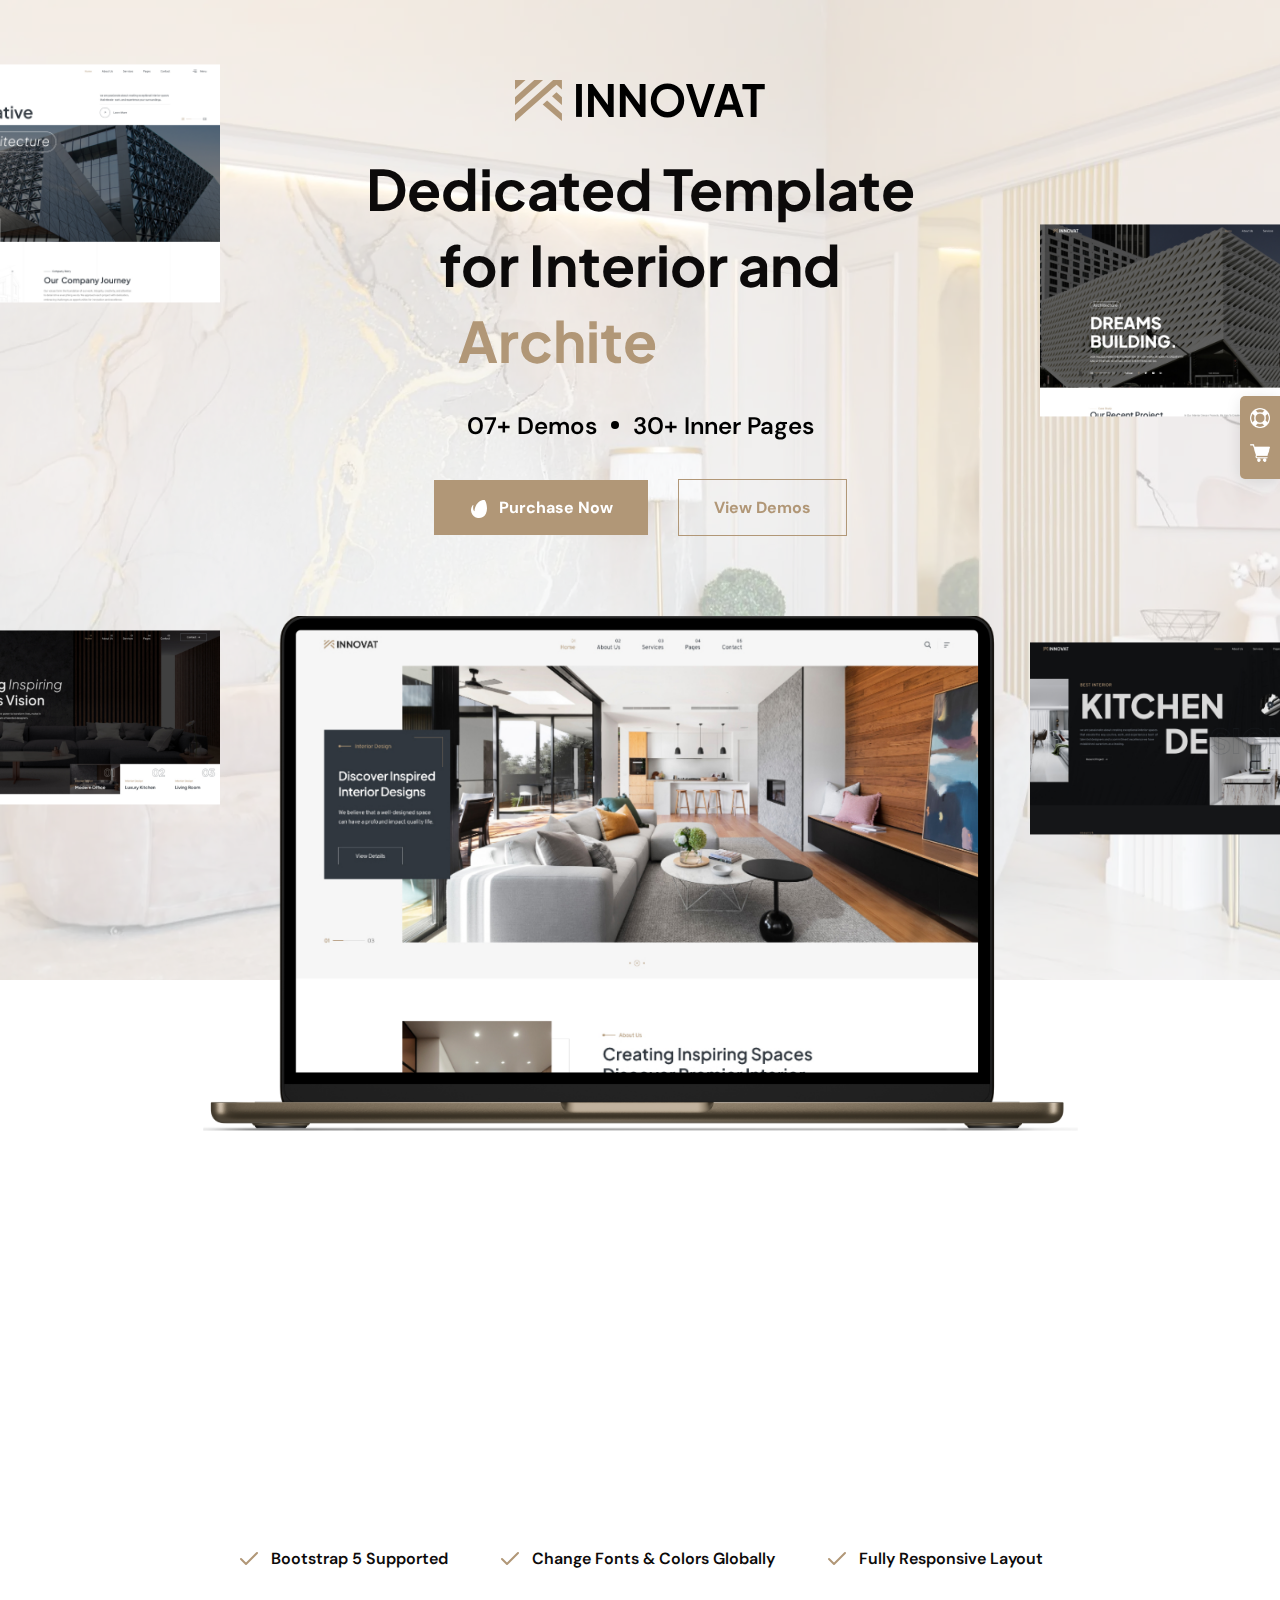
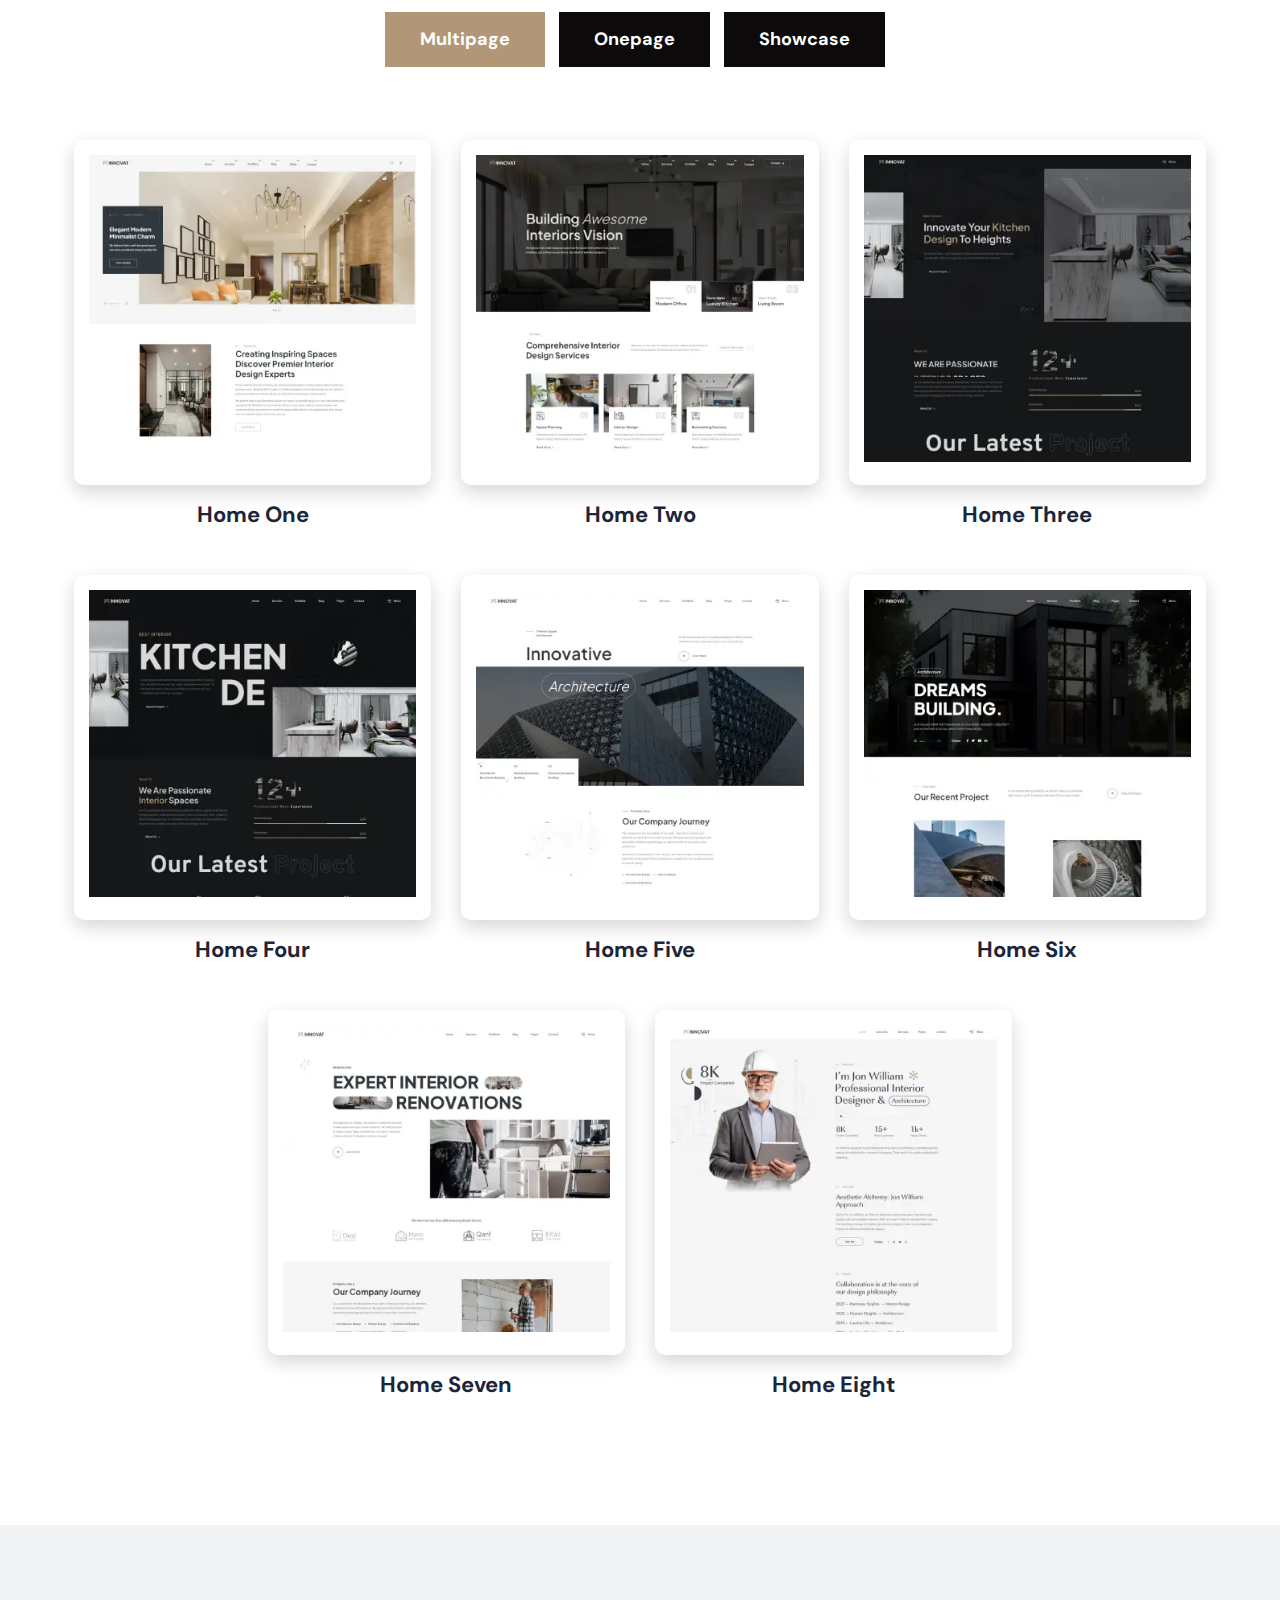
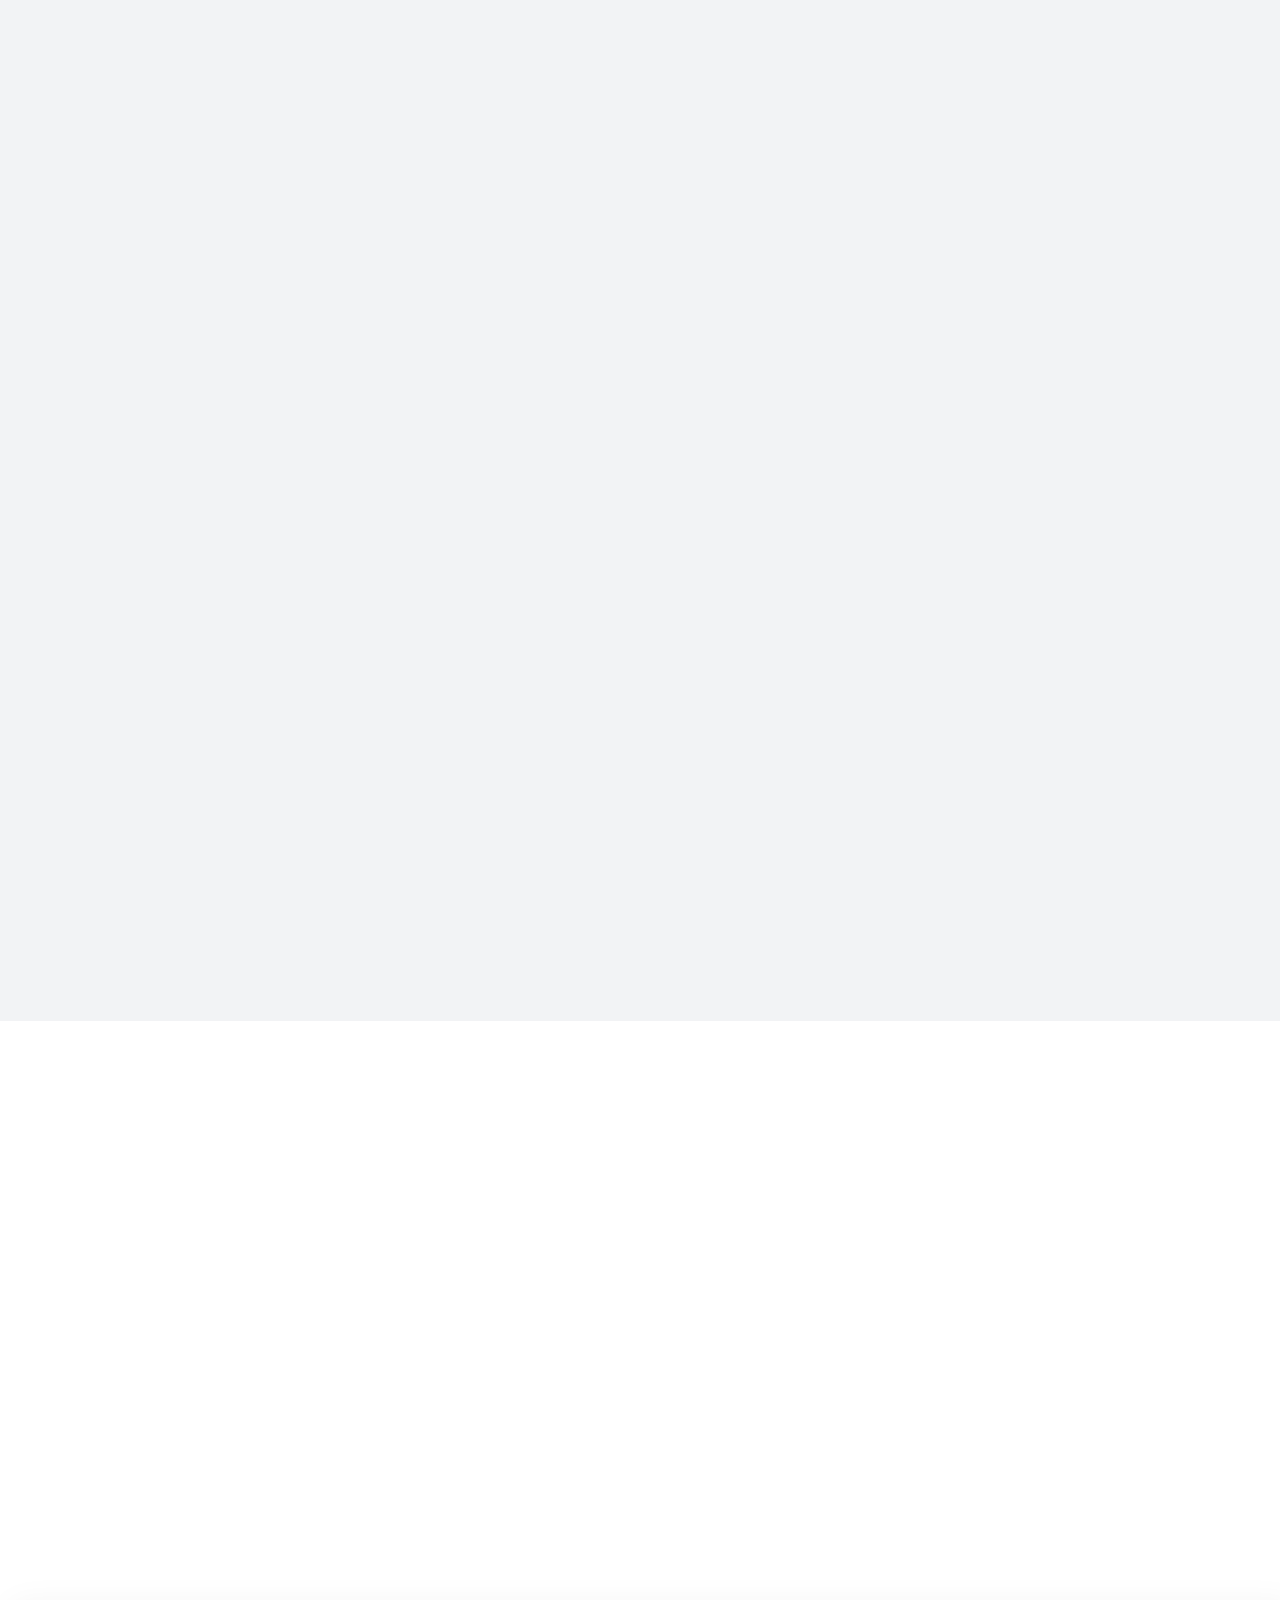
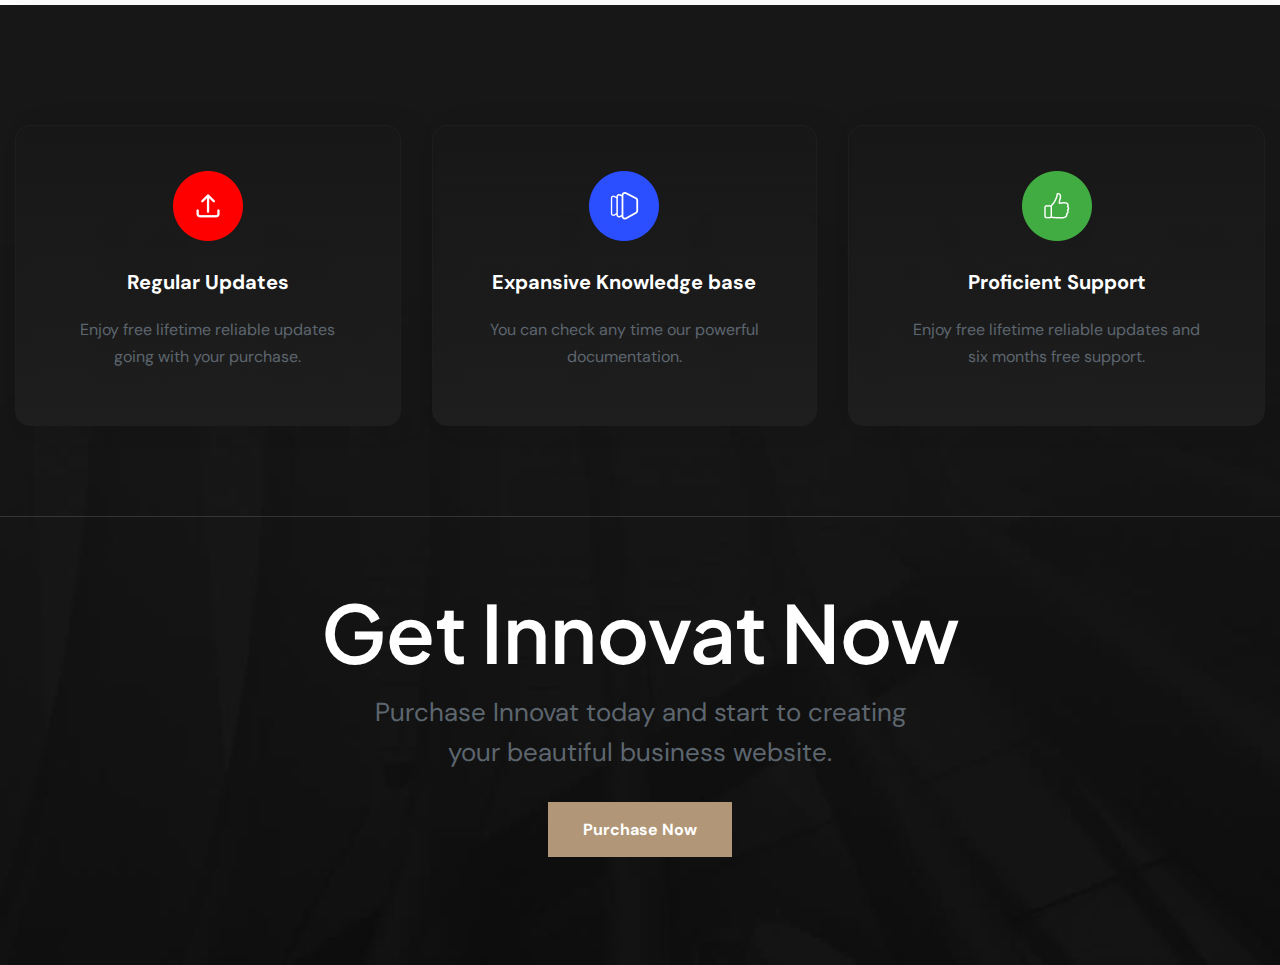
<file: landing/index.html>
<!DOCTYPE html>
<html lang="en">

<head>
	<meta charset="utf-8">
	<meta http-equiv="X-UA-Compatible" content="IE=edge">
	<meta name="viewport" content="width=device-width, initial-scale=1, shrink-to-fit=no">
	<title>Innovat Architecture HTML Template</title>
	<!-- favicon -->
	<link rel="shortcut icon" type="image/x-icon" href="assets/images/fav.png">
	<link rel="stylesheet" type="text/css" href="assets/css/slick.css">
	<!-- style css file -->
	<link href="assets/css/animate.css" type="text/css" rel="stylesheet">
	<link href="style.css" type="text/css" rel="stylesheet">
	<link href="https://fonts.googleapis.com/css2?family=DM+Sans:opsz,wght@9..40,300;9..40,400;9..40,500;9..40,600;9..40,700;9..40,800&family=Plus+Jakarta+Sans:wght@400;500;600;700;800&display=swap" rel="stylesheet">
</head>

<body>


	<!--Header Start-->

	<!--Header End-->

	<!-- rts wrapper Start Here -->
	<div class="rts-wrapper">
		<div class="rts-wrapper-inner">
			<!-- Banner Section Start -->
			<div id="rts-banner" class="rts-banner">
				<div id="particles-js"></div>
				<div class="container">
					<div class="banner-content">
						<div class="logo">
							<img src="assets/images/logo.svg" alt="">
						</div>
						<h1 class="rts-title">Dedicated Template <br>
							for Interior and
							<div class="text">
								<span class="word belize">Renovation.</span>
								<span class="word wisteria">Architecture.</span>
								<span class="word pomegranate">Building.</span>
							</div>
						</h1>
						<ul class="feature-list">
							<li class="item">07+ Demos</li>
							<li class="round"></li>
							<li class="item">30+ Inner Pages</li>
						</ul>
						<div class="btn-part">
							<a class="rts-btn" href="https://themeforest.net/item/innovat-architecture-interior-template/48966066?s_rank=4"><svg xmlns="http://www.w3.org/2000/svg" width="16" height="18" viewBox="0 0 16 18" fill="none">
								<path d="M13.5648 0.0986609C12.9111 -0.217469 9.59448 0.143661 7.2036 2.40157C3.43671 6.10401 3.52699 10.9821 3.52699 10.9821C3.52699 10.9821 3.40242 11.4838 2.87213 10.756C1.71098 9.29906 2.31898 5.94763 2.38755 5.48075C2.48356 4.82261 2.05727 4.80349 1.88012 5.02062C-2.31649 10.756 1.47326 15.4518 3.95443 16.9424C6.8596 18.6873 12.5899 18.6862 14.8722 13.7361C17.7157 7.57216 14.3842 0.493542 13.5648 0.0986609Z" fill="white"/>
								</svg>Purchase Now
							</a>
							<a href="#rts-template" class="border-btn">View Demos</a>
						</div>
					</div>
					<div class="banner-hero-image">
						<img src="assets/images/laptop.png" width="1095" height="645" alt="">
					</div>
				</div>
				<div class="banner-shape-image-area">
					<img class="one images gsap-img" src="assets/images/shape-img1.png" width="350" alt="">
					<img class="two images gsap-img" src="assets/images/shape-img2.png" width="480" alt="">
					<img class="three images gsap-img" src="assets/images/shape-img3.png" width="400" alt="">
					<img class="four images gsap-img" src="assets/images/shape-img4.png" width="360" alt="">
				</div>
			</div>

			<!-- Template Section Start -->
			<div id="rts-template" class="rts-template">
				<div class="container">
					<div class="title-sec rts-center wow fadeInUp" data-wow-duration="1.2s" data-wow-delay=".5s">
						<h2>Great packs of <br>ready-made templates.</h2>
						<p>Choose one of the existing styles or follow your ideas <br>and customize your site</p>
					</div>
					<ul class="check-hor">
						<li><svg xmlns="http://www.w3.org/2000/svg" width="24" height="24" viewBox="0 0 24 24"
								fill="none" stroke="currentColor" stroke-width="2" stroke-linecap="round"
								stroke-linejoin="round" class="feather feather-check">
								<polyline points="20 6 9 17 4 12"></polyline>
							</svg> Bootstrap 5 Supported</li>
						<li><svg xmlns="http://www.w3.org/2000/svg" width="24" height="24" viewBox="0 0 24 24"
								fill="none" stroke="currentColor" stroke-width="2" stroke-linecap="round"
								stroke-linejoin="round" class="feather feather-check">
								<polyline points="20 6 9 17 4 12"></polyline>
							</svg> Change Fonts & Colors Globally</li>
						<li><svg xmlns="http://www.w3.org/2000/svg" width="24" height="24" viewBox="0 0 24 24"
								fill="none" stroke="currentColor" stroke-width="2" stroke-linecap="round"
								stroke-linejoin="round" class="feather feather-check">
								<polyline points="20 6 9 17 4 12"></polyline>
							</svg> Fully Responsive Layout</li>
					</ul>
					<div class="all-demos">
						<a href="#multipage" data-tab="multipage" class="demo-nav-tab active">
							Multipage
						</a>
						<a href="#onepage" data-tab="onepage" class="demo-nav-tab">
							Onepage
						</a>
						<a href="#showcase" data-tab="showcase" class="demo-nav-tab">
							Showcase
						</a>
				
						<div id="multipage" class="demo-tab active">
							<ul>
								<li><a href="https://themewant.com/products/html/innovat/index.html" target="_blank">
									<div class="image"><img src="assets/images/demos/01.webp" alt="image"></div><span>Home One</span></a></li>
								<li><a href="https://themewant.com/products/html/innovat/index-two.html" target="_blank">
									<div class="image"><img src="assets/images/demos/02.webp" alt="image"></div><span>Home Two</span></a></li>
								<li><a href="https://themewant.com/products/html/innovat/index-three.html" target="_blank">
									<div class="image"><img src="assets/images/demos/03.webp" alt="image"></div><span>Home Three</span></a></li>
								<li><a href="https://themewant.com/products/html/innovat/index-four.html" target="_blank">
									<div class="image"><img src="assets/images/demos/04.webp" alt="image"></div><span>Home Four</span></a></li>
								<li><a href="https://themewant.com/products/html/innovat/index-five.html" target="_blank">
									<div class="image"><img src="assets/images/demos/05.webp" alt="image"></div><span>Home Five</span></a></li>
								<li><a href="https://themewant.com/products/html/innovat/index-six.html" target="_blank">
									<div class="image"><img src="assets/images/demos/06.webp" alt="image"></div><span>Home Six</span></a></li>
								<li><a href="https://themewant.com/products/html/innovat/index-seven.html" target="_blank">
									<div class="image"><img src="assets/images/demos/07.webp" alt="image"></div><span>Home Seven</span></a></li>
								<li><a href="https://themewant.com/products/html/innovat/index-eight.html" target="_blank">
									<div class="image"><img src="assets/images/demos/14.webp" alt="image"></div><span>Home Eight</span></a></li>
							</ul>
						</div>
						<div id="onepage" class="demo-tab">
							<ul>
								<li><a href="https://themewant.com/products/html/innovat/onepage-one.html" target="_blank">
									<div class="image"><img src="assets/images/demos/01.webp" alt="image"></div><span>Onepage One</span></a></li>
								<li><a href="https://themewant.com/products/html/innovat/onepage-two.html" target="_blank">
									<div class="image"><img src="assets/images/demos/02.webp" alt="image"></div><span>Onepage Two</span></a></li>
								<li><a href="https://themewant.com/products/html/innovat/onepage-three.html" target="_blank">
									<div class="image"><img src="assets/images/demos/03.webp" alt="image"></div><span>Onepage Three</span></a></li>
								<li><a href="https://themewant.com/products/html/innovat/onepage-four.html" target="_blank">
									<div class="image"><img src="assets/images/demos/04.webp" alt="image"></div><span>Onepage Four</span></a></li>
								<li><a href="https://themewant.com/products/html/innovat/onepage-five.html" target="_blank">
									<div class="image"><img src="assets/images/demos/05.webp" alt="image"></div><span>Onepage Five</span></a></li>
								<li><a href="https://themewant.com/products/html/innovat/onepage-six.html" target="_blank">
									<div class="image"><img src="assets/images/demos/06.webp" alt="image"></div><span>Onepage Six</span></a></li>
								<li><a href="https://themewant.com/products/html/innovat/onepage-seven.html" target="_blank">
									<div class="image"><img src="assets/images/demos/07.webp" alt="image"></div><span>Onepage Seven</span></a></li>
								<li><a href="https://themewant.com/products/html/innovat/onepage-eight.html" target="_blank">
									<div class="image"><img src="assets/images/demos/14.webp" alt="image"></div><span>Onepage Eight</span></a></li>
							</ul>
						</div>
						<div id="showcase" class="demo-tab">
							<ul>
								<li><a href="https://themewant.com/products/html/innovat/portfolio-boxes.html" target="_blank">
									<div class="image"><img src="assets/images/demos/08.webp" alt="image"></div><span>Carousel Slider</span></a></li>
								<li><a href="https://themewant.com/products/html/innovat/varticle-portfolio.html" target="_blank">
									<div class="image"><img src="assets/images/demos/09.webp" alt="image"></div><span>Varticle Portfolio</span></a></li>
								<li><a href="https://themewant.com/products/html/innovat/varticle-slider.html" target="_blank">
									<div class="image"><img src="assets/images/demos/10.webp" alt="image"></div><span>Varticle Slider</span></a></li>
								<li><a href="https://themewant.com/products/html/innovat/varticle-slider-tab.html" target="_blank">
									<div class="image"><img src="assets/images/demos/11.webp" alt="image"></div><span>Varticle Tab Slider</span></a></li>
								<li><a href="https://themewant.com/products/html/innovat/showcase-fade.html" target="_blank">
									<div class="image"><img src="assets/images/demos/12.webp" alt="image"></div><span>Showcase Fade</span></a></li>
								<li><a href="https://themewant.com/products/html/innovat/modern-slider.html" target="_blank">
									<div class="image"><img src="assets/images/demos/13.webp" alt="image"></div><span>Building Home</span></a></li>
							</ul>
						</div>
					</div>
				</div>
			</div>

			<!-- Template Section Start -->
			<div id="rts-features" class="rts-features">
				<div class="container">
					<div class="title-sec rts-center wow fadeInUp" data-wow-duration="1.2s" data-wow-delay=".5s">
						<h2>Core Features</h2>
						<p>Innovat provides full of features for creating a perfect Business website as like
							<br>Consulting,
							Corporate, Finance, Agency and Marketing websites.</p>
					</div>
					<ul class="all-features">
						<li class="wow fadeInUp" data-wow-duration="1.2s" data-wow-delay=".8s">
							<div><img src="assets/images/icon/1.png" alt="image"> <span>22 Homepages</spen>
							</div>
						</li>
						<li class="wow fadeInUp" data-wow-duration="1.2s" data-wow-delay=".8s">
							<div><img src="assets/images/icon/2.png" alt="image"> <span>30+ Inner Pages</spen>
							</div>
						</li>
						<li class="wow fadeInUp" data-wow-duration="1.2s" data-wow-delay=".8s">
							<div><img src="assets/images/icon/6.png" alt="image"> <span>Fully Responsive</spen>
							</div>
						</li>
						<li class="wow fadeInUp" data-wow-duration="1.2s" data-wow-delay=".8s">
							<div><img src="assets/images/icon/saas.svg" alt="image"> <span>Built With SASS</spen>
							</div>
						</li>
						<li class="wow fadeInUp" data-wow-duration="1.2s" data-wow-delay=".8s">
							<div><img src="assets/images/icon/swipper.png" alt="image"> <span>Modern Swiper Slider
									</spen>
							</div>
						</li>
						<li class="wow fadeInUp" data-wow-duration="1.2s" data-wow-delay=".8s">
							<div><img src="assets/images/icon/7.png" alt="image"> <span>Clean Coded</spen>
							</div>
						</li>
						<li class="wow fadeInUp" data-wow-duration="1.2s" data-wow-delay=".8s">
							<div><img src="assets/images/icon/8.png" alt="image"> <span>Cross Browser</spen>
							</div>
						</li>
						<li class="wow fadeInUp" data-wow-duration="1.2s" data-wow-delay=".8s">
							<div><img src="assets/images/icon/9.png" alt="image"> <span>Google Fonts</spen>
							</div>
						</li>
						<li class="wow fadeInUp" data-wow-duration="1.2s" data-wow-delay=".8s">
							<div><img src="assets/images/icon/10.png" alt="image"> <span>Modern Design</spen>
							</div>
						</li>
						<li class="wow fadeInUp" data-wow-duration="1.2s" data-wow-delay=".8s">
							<div><img src="assets/images/icon/11.png" alt="image"> <span>Easy Customizable</spen>
							</div>
						</li>
						<li class="wow fadeInUp" data-wow-duration="1.2s" data-wow-delay=".8s">
							<div><img src="assets/images/icon/12.png" alt="image"> <span>404 Error Page</spen>
							</div>
						</li>
						<li class="wow fadeInUp" data-wow-duration="1.2s" data-wow-delay=".8s">
							<div><img src="assets/images/icon/13.png" alt="image"> <span>Ajax Contact Form</spen>
							</div>
						</li>
						<li class="wow fadeInUp" data-wow-duration="1.2s" data-wow-delay=".8s">
							<div><img src="assets/images/icon/14.png" alt="image"> <span>Well Documented</spen>
							</div>
						</li>
						<li class="wow fadeInUp" data-wow-duration="1.2s" data-wow-delay=".8s">
							<div><img src="assets/images/icon/15.png" alt="image"> <span>24/7 Support</spen>
							</div>
						</li>
					</ul>
				</div>
			</div>

			<!-- Inner Page Section Start -->
			<div class="inner-page-area">
				<div class="title-sec rts-center wow fadeInUp" data-wow-duration="1.2s" data-wow-delay=".5s">
					<h2>Attractive 50+ Inner Pages</h2>
					<p>Get a stunning set of inner ready-made pages Choose from pre-made <br> layouts for real business.
					</p>
				</div>
				<ul class="innerpage-carousel inner-page-sec wow fadeInUp" data-wow-duration="1.2s"
					data-wow-delay=".8s">
					<li class="demo-wrap">
						<div class="inner">
							<a href="https://themewant.com/products/html/innovat/about.html" target="_blank"><img src="assets/images/inner/1.webp" alt=""></a>
						</div>
					</li>
					<li class="demo-wrap">
						<div class="inner">
							<a href="https://themewant.com/products/html/innovat/team-1.html" target="_blank"><img src="assets/images/inner/2.webp" alt=""></a>
						</div>
					</li>
					<li class="demo-wrap">
						<div class="inner">
							<a href="https://themewant.com/products/html/innovat/before-after.html" target="_blank"><img src="assets/images/inner/3.webp" alt=""></a>
						</div>
					</li>
					<li class="demo-wrap">
						<div class="inner">
							<a href="https://themewant.com/products/html/innovat/pricing-plane.html" target="_blank"><img src="assets/images/inner/4.webp" alt=""></a>
						</div>
					</li>
					<li class="demo-wrap">
						<div class="inner">
							<a href="https://themewant.com/products/html/innovat/blog.html" target="_blank"><img src="assets/images/inner/5.webp" alt=""></a>
						</div>
					</li>
					<li class="demo-wrap">
						<div class="inner">
							<a href="https://themewant.com/products/html/innovat/blog-list.html" target="_blank"><img src="assets/images/inner/6.webp" alt=""></a>
						</div>
					</li>
					<li class="demo-wrap">
						<div class="inner">
							<a href="https://themewant.com/products/html/innovat/blog-2.html" target="_blank"><img src="assets/images/inner/7.webp" alt=""></a>
						</div>
					</li>
					<li class="demo-wrap">
						<div class="inner">
							<a href="https://themewant.com/products/html/innovat/blog-3.html" target="_blank"><img src="assets/images/inner/8.webp" alt=""></a>
						</div>
					</li>
					<li class="demo-wrap">
						<div class="inner">
							<a href="https://themewant.com/products/html/innovat/blog-4.html" target="_blank"><img src="assets/images/inner/9.webp" alt=""></a>
						</div>
					</li>
					<li class="demo-wrap">
						<div class="inner">
							<a href="https://themewant.com/products/html/innovat/blog-details.html" target="_blank"><img src="assets/images/inner/10.webp" alt=""></a>
						</div>
					</li>
					<li class="demo-wrap">
						<div class="inner">
							<a href="https://themewant.com/products/html/innovat/portfolio-grid-1.html" target="_blank"><img src="assets/images/inner/11.webp" alt=""></a>
						</div>
					</li>
					<li class="demo-wrap">
						<div class="inner">
							<a href="https://themewant.com/products/html/innovat/portfolio-grid-col-3.html" target="_blank"><img src="assets/images/inner/11.webp" alt=""></a>
						</div>
					</li>
					<li class="demo-wrap">
						<div class="inner">
							<a href="https://themewant.com/products/html/innovat/portfolio-varticle-grid.html" target="_blank"><img src="assets/images/inner/11.webp" alt=""></a>
						</div>
					</li>
					<li class="demo-wrap">
						<div class="inner">
							<a href="https://themewant.com/products/html/innovat/product-details-1.html" target="_blank"><img src="assets/images/inner/11.webp" alt=""></a>
						</div>
					</li>
				</ul>
			</div>
		</div>
	</div>
	</div>

	<!--Footer area start here-->
	<footer id="rts-footer" class="rts-footer">
		<div class="container">

			<ul class="footer-top">
				<li>
					<div class="inner-area">
						<img src="assets/images/footer-icon/1.png" alt="image">
						<div class="title">Regular Updates</div>
						<div class="des">Enjoy free lifetime reliable updates going with your purchase.</div>

					</div>
				</li>
				<li>
					<div class="inner-area">
						<img src="assets/images/footer-icon/2.png" alt="image">
						<div class="title">Expansive Knowledge base</div>
						<div class="des">You can check any time our powerful documentation.</div>

					</div>
				</li>
				<li>
					<div class="inner-area margin-r-0">
						<img src="assets/images/footer-icon/3.png" alt="image">
						<div class="title">Proficient Support</div>
						<div class="des">Enjoy free lifetime reliable updates and six months free support.</div>

				</li>
			</ul>
		</div>
		<div class="footer-btm">

			<div class="container">
				<h2 class="title">Get Innovat Now</h2>
				<p>Purchase Innovat today and start to creating your beautiful business website.</p>
				<ul class="btn-part">
					<a class="rts-btn purchase" href="https://themeforest.net/item/innovat-architecture-interior-template/48966066?s_rank=4" target="_blank">Purchase
						Now</a>
				</ul>
			</div>

		</div>
		
	</footer>
	<!--Footer area end here-->
	<div class="modal-sidebar-scroll">
		<ul>
			<li>
				<a href="https://themeforest.net/user/reacthemes" target="_blank">
					<span>Submit Ticket</span>
					<div class="icon"><img src="assets/images/ring.png" alt=""></div>
				</a>
			</li>
			<li>
				<a href="https://themeforest.net/item/innovat-architecture-interior-template/48966066?s_rank=4" target="_blank">
					<span>Purchase Template</span>
					<div class="icon"><img src="assets/images/cart.png" alt=""></div>
				</a>
			</li>
		</ul>
	</div>
	<!-- jquery latest version -->
	<script src="assets/js/jquery.min.js"></script>
	<script src="assets/js/slick.min.js"></script>
	<script src="assets/js/gsap.min.js"></script>
	<script src="assets/js/wow.min.js"></script>
	<script src="assets/js/stats.js"></script>
	<script src="assets/js/scrolltrigger.js"></script>
	<!-- Custom  -->
	<script src="assets/js/main.js"></script>


</body>

</html>
</file>
<file: landing/style.css>
/*.....................................
Template Name: #
Template URI: #
Author: #
Author URI: #
.......................................    
CSS INDEX
=================== 
1. Theme Default CSS
.......................................*/
/*----------------------------------------
    # Full width header Section CSS
----------------------------------------*/
@keyframes stickyanimations {
  0% {
    transform: translateY(-100px);
  }
  100% {
    transform: translateY(0px);
  }
}
/*----------------------------------------
    # Banner Section CSS
----------------------------------------*/
/*----------------------------------------
    # Demos Section CSS
----------------------------------------*/
@keyframes k__pi {
  0% {
    transform: translateY(5px);
  }
  50% {
    transform: translateY(-10px);
  }
  to {
    transform: translateY(5px);
  }
}
/*----------------------------------------
    # Features Section CSS
----------------------------------------*/
/*----------------------------------------
    # Footer Section CSS
----------------------------------------*/
@keyframes rotate-center {
  0% {
    transform: rotate(0);
  }
  100% {
    transform: rotate(360deg);
  }
}
@keyframes j__pi {
  0% {
    transform: translateY(10px);
  }
  50% {
    transform: translateY(-20px);
  }
  to {
    transform: translateY(10px);
  }
}
@keyframes p__pi {
  0% {
    transform: translateY(5px);
  }
  50% {
    transform: translateY(-10px);
  }
  to {
    transform: translateY(5px);
  }
}
/*******************************************
    ScrollUp CSS Here 
*****************/
/*******************************************
    Preloader CSS Here 
*****************/
@keyframes spinLoader {
  0% {
    transform: rotate(0deg);
  }
  100% {
    transform: rotate(360deg);
  }
}
/*----------------------------------------
    # ScrollUp CSS
----------------------------------------*/
html {
  font-size: 16px;
  font-family: "DM Sans", sans-serif;
  color: #a9abb1;
  vertical-align: baseline;
  line-height: 27px;
  font-weight: 400;
  overflow-x: hidden;
  position: relative;
  margin: 0;
  background: #ffffff;
}

body {
  font-size: 16px;
  font-family: "DM Sans", sans-serif;
  color: #a9abb1;
  vertical-align: baseline;
  line-height: 27px;
  font-weight: 400;
  overflow-x: hidden;
  position: relative;
  margin: 0;
  background: #ffffff;
}

img {
  max-width: 100%;
  height: auto;
}

p {
  margin: 0 0 26px;
}

h1 {
  font-family: "Plus Jakarta Sans", sans-serif;
  color: #ffffff;
  margin: 0 0 26px;
  font-weight: 600;
}

h2 {
  font-family: "Plus Jakarta Sans", sans-serif;
  color: #ffffff;
  margin: 0 0 26px;
  font-weight: 600;
}

h3 {
  font-family: "Plus Jakarta Sans", sans-serif;
  color: #ffffff;
  margin: 0 0 26px;
  font-weight: 600;
}

h4 {
  font-family: "Plus Jakarta Sans", sans-serif;
  color: #ffffff;
  margin: 0 0 26px;
  font-weight: 600;
}

h5 {
  font-family: "Plus Jakarta Sans", sans-serif;
  color: #ffffff;
  margin: 0 0 26px;
  font-weight: 600;
}

h6 {
  font-family: "Plus Jakarta Sans", sans-serif;
  color: #ffffff;
  margin: 0 0 26px;
  font-weight: 600;
}

a {
  text-decoration: none;
  transition: all 0.5s ease;
  color: #e00a0a;
}
a:active {
  text-decoration: none;
  outline: 0 none;
  color: #e00a0a;
}
a:hover {
  text-decoration: none;
  outline: 0 none;
  color: #e00a0a;
}

ul {
  list-style: none;
  margin: 0;
  padding: 0;
}

.uppercase {
  text-transform: uppercase;
}

.clear {
  clear: both;
}

.rts-header {
  z-index: 999;
  position: absolute;
  width: 100%;
  background: transparent;
  padding: 20px 0;
}
.rts-header .logo img {
  height: 46px;
}
.rts-header .menu-area {
  transition: all 0.5s ease;
  left: 0;
  right: 0;
  background: transparent;
}
.rts-header .menu-area .rts-menu-area {
  display: flex;
  align-items: center;
  justify-content: space-between;
  margin: 0 auto;
  padding: 14px 0;
}
.rts-header .menu-area .rts-menu-area ul.nav-menu li {
  display: inline-block;
  margin-right: 40px;
  padding: 0;
}
.rts-header .menu-area .rts-menu-area ul.nav-menu li a {
  transition: all 0.5s ease;
  font-size: 16px;
  font-weight: 400;
  padding: 0 25px;
  color: #1C2539;
}
.rts-header .menu-area .rts-menu-area ul.nav-menu li a:hover {
  color: #e00a0a;
}
.rts-header .menu-area .rts-menu-area ul.nav-menu li:last-child {
  margin-right: 0 !important;
}
.rts-header .menu-area .rts-menu-area ul.nav-menu li:last-child i {
  margin: 0;
}
.rts-header .menu-area .rts-menu-area ul.nav-menu#onepage-menu .active-menu a {
  color: #e00a0a;
}
.rts-header .menu-area .rts-menu-area ul.nav-menu#onepage-menu li a {
  padding-right: 0;
  font-weight: 700;
}
.rts-header .menu-area .rts-menu-area ul li a:hover {
  color: #e00a0a;
}
.rts-header .menu-area .rts-menu-area ul li.active a {
  color: #e00a0a;
}
.rts-header .menu-area .rts-menu-area ul li.current-menu-item > a {
  color: #e00a0a;
}
.rts-header .menu-area .rts-menu-area .header-btn a {
  color: #ffffff;
  padding: 10px 30px;
  display: flex;
  font-weight: 600;
  font-size: 16px;
  text-transform: capitalize;
  background: #6f9a37;
  border-radius: 30px;
  transition: all 0.5s ease;
}
.rts-header .menu-area .rts-menu-area .header-btn a:hover {
  transform: translateY(-3px) scale(1.02);
}

.rts-header.rts-sticky {
  position: fixed !important;
  width: 100%;
  animation: stickyanimations 0.8s cubic-bezier(0.25, 0.46, 0.45, 0.94) both;
  top: 0;
  left: 0;
  right: 0;
  border-bottom: 1px solid rgba(255, 255, 255, 0.2);
  box-shadow: 0px 7px 18px rgba(24, 16, 16, 0.0509803922);
  background: #fff;
  padding: 0;
}

.rts-banner {
  background: url(assets/images/header-banner.webp);
  background-repeat: no-repeat;
  background-position: center center;
  background-size: cover;
  position: relative;
  z-index: 1;
  max-height: 980px;
}
.rts-banner::after {
  content: "";
  position: absolute;
  width: 100%;
  height: 100%;
  background: rgba(255, 255, 255, 0.7);
  top: 0;
  opacity: 1;
  z-index: -1;
}
.rts-banner .banner-content {
  padding: 80px 0 0 0;
  position: relative;
  z-index: 1;
  text-align: center;
}
.rts-banner .banner-content .logo img {
  max-width: 250px;
}
@media (max-width: 768px) {
  .rts-banner .banner-content .logo img {
    max-width: 180px;
  }
}
.rts-banner .banner-content .rts-title {
  margin: 20px 0 110px;
  color: #0C0A0A;
  text-align: center;
  font-size: 60px;
  font-weight: 700;
  line-height: 78px;
}
@media (max-width: 1500px) {
  .rts-banner .banner-content .rts-title {
    font-size: 56px;
    line-height: 76px;
  }
}
@media (max-width: 768px) {
  .rts-banner .banner-content .rts-title {
    margin: 20px 0 80px;
  }
}
.rts-banner .banner-content .rts-title span {
  z-index: 1;
}
.rts-banner .banner-content .rts-title span img {
  position: absolute;
  bottom: 12px;
  right: 10px;
  z-index: -1;
}
@media (max-width: 768px) {
  .rts-banner .banner-content .rts-title span img {
    bottom: 0;
    right: 5px;
  }
}
.rts-banner .banner-content .rts-title .text img {
  position: absolute;
  left: 50%;
  transform: translateX(-50%);
}
.rts-banner .banner-content .feature-list {
  padding: 0;
  margin: 0 0 40px;
  display: flex;
  align-items: center;
  justify-content: center;
  gap: 14px;
}
.rts-banner .banner-content .feature-list li {
  color: #000;
  font-size: 24px;
  font-style: normal;
  font-weight: 600;
  text-transform: capitalize;
}
@media (max-width: 450px) {
  .rts-banner .banner-content .feature-list li {
    font-size: 16px;
    line-height: 1.2;
  }
}
.rts-banner .banner-content .feature-list li.round {
  width: 8px;
  height: 8px;
  border-radius: 8px;
  background: #000;
}
.rts-banner .banner-content .btn-part {
  margin-bottom: 80px;
  display: flex;
  align-items: center;
  justify-content: center;
  gap: 30px;
}
@media (max-width: 576px) {
  .rts-banner .banner-content .btn-part {
    flex-direction: column;
  }
}
.rts-banner .banner-content .btn-part .rts-btn {
  background: #B19777;
}
.rts-banner .banner-content .btn-part .rts-btn::after {
  background: #0C0A0A;
}
.rts-banner .banner-content .btn-part .rts-btn svg {
  transform: rotate(0);
  margin-right: 10px;
}
.rts-banner .banner-content .btn-part .border-btn {
  padding: 14px 35px;
  text-transform: capitalize;
  font-size: 16px;
  font-weight: 700;
  text-align: center;
  display: inline-block;
  border: 1px solid #B19777;
  color: #B19777;
  position: relative;
  z-index: 1;
  transition: all 0.3s;
  overflow: hidden;
}
@media (max-width: 576px) {
  .rts-banner .banner-content .btn-part .border-btn {
    padding: 10px 20px;
  }
}
.rts-banner .banner-content .btn-part .border-btn::after {
  position: absolute;
  left: 0;
  top: 0;
  width: 100%;
  height: 100%;
  content: "";
  background: #B19777;
  transform: translateY(110%);
  transition: 0.3s;
  z-index: -1;
}
.rts-banner .banner-content .btn-part .border-btn:hover {
  color: #fff;
}
.rts-banner .banner-content .btn-part .border-btn:hover::after {
  transform: translateY(0);
}
.rts-banner .banner-hero-image {
  max-width: -moz-max-content;
  max-width: max-content;
  margin: auto;
}
@media (max-width: 1500px) {
  .rts-banner .banner-hero-image {
    width: 70%;
  }
}
@media (max-width: 768px) {
  .rts-banner .banner-hero-image {
    width: 90%;
  }
}
@media (max-width: 991px) {
  .rts-banner .banner-shape-image-area {
    display: none;
  }
}
.rts-banner .banner-shape-image-area img {
  position: absolute;
}
@media (max-width: 1500px) {
  .rts-banner .banner-shape-image-area img {
    width: 25%;
  }
}
.rts-banner .banner-shape-image-area img.one {
  top: 140px;
  left: -80px;
}
@media (max-width: 1500px) {
  .rts-banner .banner-shape-image-area img.one {
    left: -100px;
  }
}
.rts-banner .banner-shape-image-area img.two {
  bottom: 100px;
  left: -100px;
}
.rts-banner .banner-shape-image-area img.three {
  top: 300px;
  right: 70px;
}
@media (max-width: 1900px) and (min-width: 1500px) {
  .rts-banner .banner-shape-image-area img.three {
    right: -80px;
  }
}
@media (max-width: 1500px) {
  .rts-banner .banner-shape-image-area img.three {
    right: -80px;
  }
}
.rts-banner .banner-shape-image-area img.four {
  bottom: 70px;
  right: -70px;
}

.word {
  position: absolute;
  opacity: 0;
  color: #B19777;
  left: 50%;
  transform: translateX(-50%);
}

.letter {
  display: inline-block;
  position: relative;
  float: left;
  transform: translateZ(25px);
  transform-origin: 50% 50% 25px;
}

.letter.out {
  transform: rotateX(90deg);
  transition: transform 0.32s cubic-bezier(0.55, 0.055, 0.675, 0.19);
}

.letter.behind {
  transform: rotateX(-90deg);
}

.letter.in {
  transform: rotateX(0deg);
}

.rts-blog {
  padding-bottom: 100px;
  padding-bottom: 0px;
}
.rts-blog .blog-img {
  display: flex;
  flex-wrap: wrap;
  margin-top: 70px;
}
.rts-blog .blog-img li {
  flex: 0 0 50%;
  max-width: 50%;
  line-height: 0;
}
.rts-blog .blog-img li img {
  box-shadow: 0 0 45px rgba(0, 0, 0, 0.04);
  border-radius: 10px 10px 0 0;
  margin: 0 0 -8px;
}
.rts-blog .blog-img li img.img-2 {
  border-radius: 0 10px 0 0;
}
.rts-blog .blog-img li:last-child img {
  margin-top: 162px;
}

.rts-btn {
  padding: 14px 35px;
  text-transform: capitalize;
  font-size: 16px;
  font-weight: 700;
  text-align: center;
  display: inline-block;
  background: #0C0A0A;
  color: #ffffff;
  border-radius: 0;
  position: relative;
  overflow: hidden;
  z-index: 1;
}
@media (max-width: 576px) {
  .rts-btn {
    padding: 10px 20px;
  }
}
.rts-btn::after {
  position: absolute;
  left: 0;
  top: 0;
  width: 100%;
  height: 100%;
  content: "";
  background: #B19777;
  transform: translateY(110%);
  transition: 0.3s;
  z-index: -1;
}
.rts-btn:hover {
  color: #fff;
}
.rts-btn:hover::after {
  transform: translateY(0);
}
.rts-btn svg {
  width: 20px;
  position: relative;
  top: 5px;
  height: 18px;
  transform: rotate(-90deg);
}

.rts-center {
  text-align: center;
}

.title-sec h2 {
  font-size: 50px;
  font-weight: 700;
  color: #0C0A0A;
  line-height: 60px;
  margin-bottom: 15px;
}
.title-sec p {
  color: #5d666f;
  font-size: 16px;
}

.rts-template {
  padding-top: 350px;
  padding-bottom: 60px;
}
@media (max-width: 1200px) {
  .rts-template {
    padding-top: 100px;
  }
}
.rts-template .container {
  max-width: 1500px;
}
.rts-template .check-hor {
  display: flex;
  justify-content: center;
}
.rts-template .check-hor li {
  font-size: 16px;
  font-weight: 600;
  display: flex;
  align-items: center;
  margin: 0 25px;
  color: #0C0A0A;
}
.rts-template .check-hor li svg {
  color: #B19777;
  margin-right: 10px;
}
.rts-template .all-demos {
  margin-top: 40px;
  justify-content: center;
  text-align: center;
}
.rts-template .all-demos .demo-tab {
  padding: 20px;
  display: none;
  margin-top: 45px;
}
.rts-template .all-demos .demo-tab ul {
  display: flex;
  flex-wrap: wrap;
  justify-content: center;
}
.rts-template .all-demos .demo-tab.active {
  display: block;
  animation: fadeInUp 1s;
  border-radius: 15px;
}
.rts-template .all-demos .demo-nav-tab {
  display: inline-block;
  color: #fff;
  padding: 14px 35px;
  font-size: 18px;
  font-weight: 700;
  border-radius: 0;
  background: #0C0A0A;
  margin-right: 10px;
  transition: all 0.3s;
  position: relative;
  overflow: hidden;
  z-index: 1;
}
.rts-template .all-demos .demo-nav-tab:hover {
  color: #fff;
}
.rts-template .all-demos .demo-nav-tab:hover::after {
  transform: translateY(0);
}
.rts-template .all-demos .demo-nav-tab::after {
  position: absolute;
  left: 0;
  top: 0;
  width: 100%;
  height: 100%;
  content: "";
  background: #B19777;
  transform: translateY(110%);
  transition: 0.3s;
  z-index: -1;
}
.rts-template .all-demos .demo-nav-tab.active {
  background: #B19777;
}
.rts-template .all-demos .demo-nav-tab.active::after {
  position: absolute;
  left: 0;
  top: 0;
  width: 100%;
  height: 100%;
  content: "";
  background: #0C0A0A;
  transform: translateY(110%);
  transition: 0.3s;
  z-index: -1;
}
.rts-template .all-demos .demo-nav-tab.active:hover {
  color: #fff;
}
.rts-template .all-demos .demo-nav-tab.active:hover::after {
  transform: translateY(0);
}
.rts-template .all-demos li {
  flex: 0 0 50%;
  max-width: 32%;
  text-align: center;
}
.rts-template .all-demos li a {
  display: block;
  margin: 0 15px 45px;
  border-radius: 10px;
  transition: all 0.4s;
}
.rts-template .all-demos li a:hover .image {
  transform: translateY(-5px);
}
.rts-template .all-demos li a:hover span {
  color: #B19777;
}
.rts-template .all-demos li a .image {
  overflow: hidden;
  border-radius: 10px;
  margin-bottom: 16px;
  transition: all 0.4s;
  padding: 15px;
  box-shadow: 0px 7px 18px rgba(24, 16, 16, 0.1725490196);
}
.rts-template .all-demos li a .image img {
  box-shadow: none;
  transition: all 0.4s;
  transform: scale(100%);
  width: 100%;
}
.rts-template .all-demos li a span {
  display: inline;
  font-weight: 700;
  font-size: 22px;
  color: #1c2539;
  margin: 20px 0 20px;
  transition: 0.3s;
  position: relative;
  z-index: 1;
}
.rts-template .all-demos li a span:hover {
  color: #B19777 !important;
  color: #e00a0a;
  color: #fff;
}
.rts-template .all-demos li a span:hover::after {
  width: 100%;
  right: 0;
}
.rts-template .all-demos li a span.tag {
  color: #B19777;
  margin-left: 5px;
}
.rts-template .all-demos li a span.multipage {
  color: #df0a0a;
}
.rts-template .all-demos li a span.onepage {
  color: #df0a0a;
  margin-left: 4px;
}
.rts-template .all-demos li a span.new {
  color: #df0a0a;
}
.rts-template .all-demos li a span.new::after {
  display: none;
}

.rts-template.rts-click-demo {
  padding-bottom: 220px;
}
.rts-template.rts-click-demo .all-demos li {
  flex: 0 0 33.333%;
  max-width: 33.333%;
}
.rts-template.rts-click-demo .all-demos li a {
  margin: 0 22px 30px;
}
.rts-template.rts-click-demo .all-demos li img {
  box-shadow: none;
}
.rts-template.rts-click-demo .all-demos li.two-child img {
  margin-top: 21px;
}
.rts-template.rts-click-demo .all-demos li.laptop {
  position: relative;
}
.rts-template.rts-click-demo .all-demos li.laptop img {
  border: 3px solid #bababa;
}
.rts-template.rts-click-demo .all-demos li.laptop img.kye {
  border: none;
  position: absolute;
  left: 0;
  right: 0;
  bottom: -88px;
}
.rts-template.rts-click-demo .all-demos li.laptop img.kyes {
  border: none;
  position: absolute;
  right: -20px;
  bottom: -125px;
  width: 100px;
}

.rts-option {
  padding-bottom: 250px;
  position: relative;
}
.rts-option .option1 {
  position: absolute;
  top: 38%;
  left: 110px;
  animation: j__pi 5s infinite;
}
.rts-option .option2 {
  position: absolute;
  top: 61%;
  left: 75px;
}
.rts-option .option3 {
  position: absolute;
  top: 43%;
  right: 200px;
}
.rts-option .option4 {
  position: absolute;
  top: 58%;
  right: 100px;
  animation: k__pi 4s infinite;
}
.rts-option .option-img {
  text-align: center;
  margin: 70px auto 0;
  max-width: 1000px;
}

.pt-50 {
  padding-top: 50px;
}

.rts-fn-feature {
  padding-bottom: 100px;
  margin-top: 90px;
}
.rts-fn-feature .inner-col {
  display: flex;
  flex-wrap: wrap;
  padding-left: 90px;
}
.rts-fn-feature .inner-col .rts-col-half {
  flex: 0 0 40%;
  max-width: 40%;
}
.rts-fn-feature .inner-col .rts-col-half h3 {
  font-size: 26px;
  color: #1c2539;
}
.rts-fn-feature .inner-col .rts-col-half p {
  font-size: 16px;
  color: #5d666f;
  max-width: 420px;
}
.rts-fn-feature .inner-col .rts-col-half .rts-btn {
  background: #455fe8;
}
.rts-fn-feature .inner-col .rts-col-half .rts-btn:hover {
  background: #e00a0a;
}
.rts-fn-feature .inner-col .rts-col-half.col-half-right {
  flex: 0 0 60%;
  max-width: 60%;
}
.rts-fn-feature .inner-col2 {
  display: flex;
  flex-wrap: wrap;
  max-width: 1080px;
  margin: 0 auto;
  align-items: center;
}
.rts-fn-feature .inner-col2 .rts-col-half {
  flex: 0 0 40%;
  max-width: 40%;
}
.rts-fn-feature .inner-col2 .rts-col-half .pl-50 {
  padding-left: 140px;
  margin-top: -50px;
}
.rts-fn-feature .inner-col2 .rts-col-half h3 {
  font-size: 26px;
  color: #1c2539;
}
.rts-fn-feature .inner-col2 .rts-col-half p {
  font-size: 16px;
  color: #5d666f;
  max-width: 420px;
}
.rts-fn-feature .inner-col2 .rts-col-half .rts-btn {
  background: #455fe8;
}
.rts-fn-feature .inner-col2 .rts-col-half .rts-btn:hover {
  background: #e00a0a;
}
.rts-fn-feature .inner-col2 .rts-col-half.col-half-right {
  flex: 0 0 60%;
  max-width: 60%;
}
.rts-fn-feature .inner-col3 {
  display: flex;
  flex-wrap: wrap;
  padding-left: 90px;
  align-items: center;
  padding-top: 80px;
}
.rts-fn-feature .inner-col3 .rts-col-half {
  flex: 0 0 40%;
  max-width: 40%;
}
.rts-fn-feature .inner-col3 .rts-col-half h3 {
  font-size: 26px;
  color: #1c2539;
}
.rts-fn-feature .inner-col3 .rts-col-half p {
  font-size: 16px;
  color: #5d666f;
  max-width: 420px;
}
.rts-fn-feature .inner-col3 .rts-col-half .rts-btn {
  background: #455fe8;
}
.rts-fn-feature .inner-col3 .rts-col-half .rts-btn:hover {
  background: #e00a0a;
}
.rts-fn-feature .inner-col3 .rts-col-half.col-half-right {
  flex: 0 0 60%;
  max-width: 60%;
}
.rts-fn-feature .inner-col4 {
  display: flex;
  flex-wrap: wrap;
  padding-left: 90px;
  align-items: center;
  padding-top: 100px;
}
.rts-fn-feature .inner-col4 .rts-col-half {
  flex: 0 0 40%;
  max-width: 40%;
}
.rts-fn-feature .inner-col4 .rts-col-half .pl-50 {
  padding-left: 70px;
}
.rts-fn-feature .inner-col4 .rts-col-half h3 {
  font-size: 26px;
  color: #1c2539;
}
.rts-fn-feature .inner-col4 .rts-col-half p {
  font-size: 16px;
  color: #5d666f;
  max-width: 420px;
}
.rts-fn-feature .inner-col4 .rts-col-half .rts-btn {
  background: #455fe8;
}
.rts-fn-feature .inner-col4 .rts-col-half .rts-btn:hover {
  background: #e00a0a;
}
.rts-fn-feature .inner-col4 .rts-col-half.col-half-right {
  flex: 0 0 60%;
  max-width: 60%;
}
.rts-fn-feature .inner-col5 {
  display: flex;
  flex-wrap: wrap;
  padding-left: 90px;
  align-items: center;
  padding-top: 100px;
}
.rts-fn-feature .inner-col5 .rts-col-half {
  flex: 0 0 40%;
  max-width: 40%;
}
.rts-fn-feature .inner-col5 .rts-col-half h3 {
  font-size: 26px;
  color: #1c2539;
}
.rts-fn-feature .inner-col5 .rts-col-half p {
  font-size: 16px;
  color: #5d666f;
  max-width: 420px;
}
.rts-fn-feature .inner-col5 .rts-col-half .rts-btn {
  background: #455fe8;
}
.rts-fn-feature .inner-col5 .rts-col-half .rts-btn:hover {
  background: #e00a0a;
}
.rts-fn-feature .inner-col5 .rts-col-half.col-half-right {
  flex: 0 0 60%;
  max-width: 60%;
}
.rts-fn-feature .inner-col5 .rts-col-half.col-half-right img {
  padding-left: 80px;
}
.rts-fn-feature .inner-col6 {
  display: flex;
  flex-wrap: wrap;
  padding-left: 90px;
  align-items: center;
  padding-top: 90px;
}
.rts-fn-feature .inner-col6 .rts-col-half {
  flex: 0 0 40%;
  max-width: 40%;
}
.rts-fn-feature .inner-col6 .rts-col-half .pl-50 {
  padding-left: 160px;
}
.rts-fn-feature .inner-col6 .rts-col-half h3 {
  font-size: 26px;
  color: #1c2539;
}
.rts-fn-feature .inner-col6 .rts-col-half p {
  font-size: 16px;
  color: #5d666f;
  max-width: 420px;
}
.rts-fn-feature .inner-col6 .rts-col-half .rts-btn {
  background: #455fe8;
}
.rts-fn-feature .inner-col6 .rts-col-half .rts-btn:hover {
  background: #e00a0a;
}
.rts-fn-feature .inner-col6 .rts-col-half.col-half-right {
  flex: 0 0 60%;
  max-width: 60%;
}

ul.accordion-list {
  position: relative;
  display: block;
  width: 100%;
  height: auto;
  margin: 0 auto;
  list-style: none;
  max-width: 950px;
  padding-bottom: 80px;
}
ul.accordion-list li {
  position: relative;
  display: block;
  height: auto;
  background-color: #FFF;
  padding: 20px;
  margin: 0 auto 15px auto;
  border-left: 1px solid #eee;
  border-right: 1px solid #eee;
  border-radius: 5px;
  cursor: pointer;
}
ul.accordion-list li h3 {
  font-weight: 400;
  position: relative;
  display: block;
  width: 100%;
  height: auto;
  padding: 0 0 0 0;
  margin: 0;
  font-size: 20px;
  cursor: pointer;
}
ul.accordion-list li h3:after {
  content: "^";
  font-family: "material-design-iconic-font";
  position: absolute;
  right: 0;
  top: 0;
  color: #e00a0a;
  transition: all 0.3s ease-in-out;
  font-size: 30px;
  transform: rotate(180deg);
}
ul.accordion-list li div.answer {
  position: relative;
  display: block;
  width: 100%;
  height: auto;
  margin: 0;
  padding: 0;
  cursor: pointer;
}
ul.accordion-list li div.answer p {
  position: relative;
  display: block;
  font-weight: 300;
  padding: 10px 0 0 0;
  cursor: pointer;
  line-height: 150%;
  margin: 0 0 15px 0;
  font-size: 14px;
}
ul.accordion-list li.active h3:after {
  transform: rotate(0deg);
  top: 5px;
}

.rts-features {
  padding-top: 100px;
  padding-bottom: 80px;
  background: #F2F3F5;
}
.rts-features .all-features {
  display: flex;
  flex-wrap: wrap;
  margin-top: 70px;
  justify-content: center;
}
.rts-features .all-features li {
  flex: 0 0 20%;
  max-width: 20%;
  text-align: center;
}
.rts-features .all-features li div {
  display: block;
  margin: 0 15px 30px;
  background: #fff;
  padding: 50px 20px 40px 20px;
  border-radius: 10px;
  box-shadow: 0px 7px 18px rgba(24, 16, 16, 0.0509803922);
  border: 1px solid rgba(54, 70, 128, 0.0392156863);
  cursor: pointer;
}
.rts-features .all-features li div img {
  display: block;
  height: 70px;
  margin: 0 auto;
  transition: all 0.5s ease;
}
.rts-features .all-features li div span {
  display: block;
  font-weight: 600;
  font-size: 16px;
  color: #5d666f;
  margin-top: 20px;
}
.rts-features .all-features li div:hover img {
  transform: scale(1.1) translateY(-10px);
}

.inner-page-area {
  padding-top: 100px;
  padding-bottom: 100px;
}
.inner-page-area .title-sec {
  padding-bottom: 10px;
}
.inner-page-area .title-sec h2 {
  color: #1c2539;
}
.inner-page-area .title-sec p {
  color: #5d666f;
}
.inner-page-area .slick-slide img {
  border-radius: 4px;
}
.inner-page-area .slick-slide .inner {
  margin: 0 5px;
  padding: 10px;
  border-radius: 6px;
  background: #fff;
  border: 1px solid rgba(223, 16, 16, 0.068);
}
.inner-page-area .slick-dots {
  margin: 0;
  padding: 0;
  display: flex;
  justify-content: center;
  margin-top: 20px;
}
.inner-page-area .slick-dots li {
  margin: 0 5px;
}
.inner-page-area .slick-dots li button {
  font-size: 0;
  width: 10px;
  height: 10px;
  background: rgba(7, 7, 7, 0.0784313725);
  border-radius: 50%;
  border: none;
  cursor: pointer;
}
.inner-page-area .slick-dots li.slick-active button {
  background: #B19777;
}

footer {
  background: url("assets/images/footer-banner.jpg") center center/cover no-repeat;
  color: #fff;
  position: relative;
  box-shadow: 12px 0px 33px rgba(24, 16, 16, 0.0509803922);
}
footer .shap1 {
  position: absolute;
  top: -50px;
  left: 100px;
  animation: p__pi 4s infinite;
}
footer .footer-top {
  display: flex;
  flex-wrap: wrap;
  padding-top: 120px;
  padding-bottom: 90px;
}
footer .footer-top li {
  flex: 0 0 33.333%;
  max-width: 33.333%;
}
footer .footer-top li .inner-area {
  text-align: center;
  margin-right: 31px;
  box-shadow: rgba(24, 16, 16, 0.0509803922) 12px 0px 33px;
  text-align: center;
  margin-right: 31px;
  padding: 45px;
  background: linear-gradient(180deg, rgba(40, 40, 40, 0) 0%, #1e1e1e 100%);
  border: 1px solid #1E1E1E;
  border-radius: 15px;
  cursor: pointer;
  transition: all 0.3s;
}
@media (max-width: 576px) {
  footer .footer-top li .inner-area {
    padding: 30px 20px;
  }
}
footer .footer-top li .inner-area img {
  width: 70px;
}
footer .footer-top li .inner-area .title {
  font-size: 20px;
  font-weight: 700;
  color: #fff;
  margin-top: 20px;
}
footer .footer-top li .inner-area .des {
  max-width: 300px;
  margin: 20px auto 10px;
  font-size: 16px;
  color: #5d666f;
}
footer .footer-top li .inner-area a {
  color: #5d666f;
}
footer .footer-top li .inner-area a svg {
  width: 20px;
  position: relative;
  top: 8px;
}
footer .footer-top li .inner-area a:hover {
  color: #e00a0a;
}
footer .footer-top li .inner-area a:hover svg {
  color: #e00a0a;
}
footer .footer-top li .inner-area.margin-r-0 {
  margin-right: 0;
}
footer .footer-btm {
  text-align: center;
  border-top: 1px solid rgba(255, 255, 255, 0.14);
  padding-top: 70px;
  padding-bottom: 100px;
  position: relative;
}
footer .footer-btm .shap2 {
  position: absolute;
  top: 150px;
  left: 200px;
  animation: rotate-center 9000ms linear 500ms infinite both;
}
footer .footer-btm .shap3 {
  position: absolute;
  top: -50px;
  right: 50px;
  animation: j__pi 5s infinite;
}
footer .footer-btm h2 {
  font-size: 80px;
  line-height: 90px;
  color: #fff;
  margin: 0 0 15px;
}
footer .footer-btm p {
  font-size: 26px;
  max-width: 550px;
  margin: 0 auto 30px;
  line-height: 40px;
  color: #5d666f;
}

.builder-inner {
  display: flex;
  flex-wrap: wrap;
  padding-bottom: 60px;
  padding-top: 90px;
}
.builder-inner .builder-left {
  flex: 0 0 50%;
  max-width: 50%;
  font-size: 20px;
  color: #777;
}
.builder-inner .builder-left p {
  line-height: 32px;
  max-width: 550px;
}
.builder-inner .builder-left ul {
  display: flex;
  flex-wrap: wrap;
}
.builder-inner .builder-left ul li {
  flex: 0 0 50%;
  max-width: 50%;
  display: flex;
  align-items: center;
  margin: 0 0 16px;
  font-size: 20px;
  color: #ffffff;
}
.builder-inner .builder-left ul li svg {
  width: 18px;
  color: #fff;
  background: #4ca851;
  padding: 3px 6px 3px 7px;
  border-radius: 5px;
  margin-right: 15px;
}
.builder-inner .builder-right {
  flex: 0 0 50%;
  max-width: 50%;
}

#rtsscrollUp {
  position: fixed;
  bottom: 40px;
  right: 15px;
  transition: all 0.5s ease;
  z-index: 99999;
  cursor: pointer;
  background: #e00a0a;
  border-radius: 0 100% 100% 100%;
  padding: 6px;
  display: none;
}
#rtsscrollUp span {
  background: #e00a0a;
  display: block;
  width: 40px;
  height: 40px;
  line-height: 40px;
  transition: all 0.5s ease;
  font-size: 22px;
  color: #ffffff;
  border-radius: 0 100% 100% 100%;
  text-align: center;
}
#rtsscrollUp span:before {
  transition: all 0.5s ease;
  display: block;
  margin: 0;
  transform: rotate(-50deg);
  font-size: 14px;
}
#rtsscrollUp:hover {
  transform: rotate(37deg);
}

#rts__preloader {
  display: -ms-flexbox;
  -webkit-box-pack: center;
  -webkit-box-align: center;
  display: -webkit- flex;
  display: -ms- flex;
  display: flex;
  justify-content: center;
  align-items: center;
  height: 100vh;
  background: #ffffff;
  position: fixed;
  z-index: 999999;
  width: 100%;
  top: 0;
  left: 0;
  right: 0;
  bottom: 0;
}

.rts__loader_logo {
  position: absolute;
}
.rts__loader_logo img {
  position: relative;
  top: 5px;
  height: 35px;
}

#rts__circle_loader {
  width: 100px;
  height: 100px;
  border-style: solid;
  border-width: 5px;
  border-top-color: #465fe9;
  border-right-color: #465fe9;
  border-bottom-color: #d5eaff;
  border-left-color: #d5eaff;
  border-radius: 50%;
  animation: spinLoader 2s linear infinite;
}

#scrollUp {
  text-align: center;
  bottom: 40px;
  cursor: pointer;
  display: none;
  position: fixed;
  right: 40px;
  z-index: 10;
  border-radius: 50px 50px 4px 4px;
}
#scrollUp i {
  display: block;
  background-color: #ffffff;
  color: #ffffff;
  height: 40px;
  font-size: 24px;
  width: 42px;
  border-radius: 4px;
  line-height: 36px;
  transition: all 0.3s ease 0s;
  margin-left: 2px;
}
#scrollUp i:hover {
  background: #e00a0a;
  color: #fff;
}
#scrollUp i:focus {
  background: #e00a0a;
  color: #fff;
}

.container {
  padding-right: 15px;
  padding-left: 15px;
  margin-right: auto;
  margin-left: auto;
  max-width: 1320px;
}

.rts-btn.demo.documentation {
  margin-left: 15px;
  background: #1c2539 !important;
  color: #ffffff;
}
.rts-btn.demo.documentation:hover {
  color: #ffecec !important;
  background: #df0a0a !important;
}

.rts-btn.purchase {
  background: #B19777;
}
.rts-btn.purchase::after {
  background: #ffffff;
}
.rts-btn.purchase:hover {
  color: #B19777;
}

.rts-btn.contact {
  background: #df0a0a !important;
}
.rts-btn.contact:hover {
  color: #df0a0a;
  background: #ffecec;
}

.rts-btn.demo {
  background: #df0a0a;
}
.rts-btn.demo:hover {
  background: #ffecec;
  color: #df0a0a;
}

.rts-bg-shape {
  position: relative;
  z-index: 1;
}
.rts-bg-shape::after {
  content: "";
  position: absolute;
  background: linear-gradient(96.11deg, #8200e9 1.74%, #4200e5 100%);
  height: 310px;
  width: 310px;
  top: 0;
  left: 0;
  opacity: 1;
  background-repeat: no-repeat;
  z-index: -1;
  filter: blur(180px);
  display: none;
}
.rts-bg-shape::before {
  content: "";
  position: absolute;
  background: linear-gradient(95.66deg, #b16cea 0%, #ff504b 51.04%, #ffa84b 100%);
  height: 310px;
  width: 310px;
  right: 0;
  bottom: 0;
  opacity: 0.15;
  background-repeat: no-repeat;
  z-index: -1;
  filter: blur(100px);
}

.rts-bg-shape-one {
  position: relative;
  z-index: 1;
}
.rts-bg-shape-one::after {
  content: "";
  position: absolute;
  background: linear-gradient(96.11deg, #8200e9 1.74%, #4200e5 100%);
  height: 310px;
  width: 310px;
  top: 50%;
  left: 50%;
  transform: translate(-50%, -50%);
  opacity: 1;
  background-repeat: no-repeat;
  z-index: -1;
  filter: blur(180px);
}

img.coming-soon {
  cursor: default;
}

.modal-sidebar-scroll {
  position: fixed;
  top: 50%;
  transform: translateY(-65%);
  text-align: center;
  z-index: 10;
  right: 0;
  left: auto;
}
.modal-sidebar-scroll ul {
  list-style: none;
  padding: 0;
  margin: 0;
  padding: 8px 0;
  box-shadow: 0 3px 15px rgba(0, 0, 0, 0.1);
  border-radius: 5px 0 0 5px;
  background: #B19777;
}
.modal-sidebar-scroll ul li {
  margin: 4px 0;
  margin-bottom: 7px;
  position: relative;
  cursor: pointer;
}
.modal-sidebar-scroll ul li::after {
  display: none;
  top: 5px;
  left: -19px;
  transform: translateX(-50%);
  position: absolute;
  content: "";
  border: 8px solid transparent;
  border-right-color: #0C0A0A;
  opacity: 0;
}
.modal-sidebar-scroll ul li a {
  width: 40px;
  text-align: center;
  display: inline-block;
  color: #fff;
  position: relative;
  transition: 0.3s;
}
.modal-sidebar-scroll ul li a span {
  position: absolute;
  background-color: #222;
  color: #fff;
  white-space: nowrap;
  padding: 0 12px;
  font-size: 13px;
  top: 0;
  right: 100%;
  margin-right: 12px;
  opacity: 0;
  visibility: hidden;
  transition: all 0.3s linear 0ms;
  display: none;
  right: -100px;
  transition: 3s;
  position: absolute;
  min-width: -moz-max-content;
  min-width: max-content;
  width: 100%;
  padding: 3px 5px;
  background: #0C0A0A;
  border-radius: 3px;
  transition: 0.3s;
  color: #fff !important;
}
.modal-sidebar-scroll ul li a span:before {
  content: "";
  border-color: #222;
  border-style: solid;
  border-color: transparent transparent transparent #222;
  border-width: 6px;
  position: absolute;
  top: 50%;
  right: -12px;
  -khtml-transform: translate(0, -50%);
  transform: translate(0, -50%);
}
.modal-sidebar-scroll ul li a .icon {
  width: 20px;
  margin: 0 auto;
}
.modal-sidebar-scroll ul li a:hover {
  color: #fff;
}
.modal-sidebar-scroll ul li a:hover span {
  opacity: 1;
  visibility: visible;
}
.modal-sidebar-scroll ul li a svg {
  fill: #fff;
  height: 15px;
  width: 15px;
  stroke-width: 2px;
}
.modal-sidebar-scroll ul li:last-child {
  margin-bottom: 0;
}
.modal-sidebar-scroll ul li:hover::after {
  opacity: 1;
}
.modal-sidebar-scroll ul li:hover a span {
  display: block;
  right: 36px;
}

img.demo-u {
  margin-left: auto;
  display: flex;
  margin-right: 100px;
}

@media (max-width: 768px) {
  .rts-banner {
    max-height: unset;
    padding-bottom: 50px;
  }
  .rts-banner .author-image {
    display: none;
  }
  .rts-template {
    padding-top: 60px;
    padding-bottom: 60px;
  }
  .rts-template .all-demos li {
    margin-bottom: 50px;
  }
}
@media (max-width: 1200px) {
  .rts-banner .hero-image {
    display: none;
  }
}
@media (max-width: 670px) {
  .rts-template .all-demos .demo-nav-tab {
    margin-bottom: 15px;
  }
}
@media (max-width: 991px) {
  .rts-template .all-demos li a span::after {
    display: none;
  }
  .rts-template .all-demos li a span:hover {
    color: #df0a0a;
  }
}
@media screen and (max-width: 1400px) {
  .rts-option .option-img {
    max-width: 700px;
  }
  .rts-option .option1 {
    left: 50px;
  }
  .rts-option .option2 {
    left: 5px;
  }
  .rts-option .option3 {
    right: 100px;
  }
  .rts-option .option4 {
    right: 30px;
  }
}
@media screen and (max-width: 991px) {
  .rts-template .all-demos li {
    flex: 0 0 50%;
    max-width: 100%;
  }
  .rts-template.rts-click-demo .all-demos li {
    flex: 0 0 50%;
    max-width: 100%;
  }
  .rts-template.rts-click-demo .all-demos li.laptop img.kye {
    bottom: -41px;
  }
  .rts-template.rts-click-demo .all-demos li.laptop img.kyes {
    bottom: -84px;
  }
  .rts-header .menu-area .rts-menu-area ul.nav-menu li {
    margin-right: 15px;
  }
  .rts-features .all-features li {
    flex: 0 0 50%;
    max-width: 50%;
  }
  .builder-inner {
    display: block;
  }
  .builder-inner .builder-left {
    flex: 0 0 100%;
    max-width: 100%;
  }
  .builder-inner .builder-right {
    flex: 0 0 100%;
    max-width: 100%;
  }
  .rts-option {
    padding-bottom: 100px;
  }
  .rts-option .option1 {
    display: none;
  }
  .rts-option .option2 {
    display: none;
  }
  .rts-option .option3 {
    display: none;
  }
  .rts-option .option4 {
    display: none;
  }
  .rts-fn-feature .inner-col {
    padding-left: 0;
    display: block;
  }
  .rts-fn-feature .inner-col .rts-col-half {
    flex: 0 0 100%;
    max-width: 100%;
    text-align: center;
    margin-bottom: 50px;
  }
  .rts-fn-feature .inner-col .rts-col-half p {
    max-width: 100%;
  }
  .rts-fn-feature .inner-col .rts-col-half.col-half-right {
    flex: 0 0 100%;
    max-width: 100%;
  }
  .rts-fn-feature .inner-col3 {
    padding-left: 0;
    display: block;
    padding-top: 0;
  }
  .rts-fn-feature .inner-col3 .rts-col-half {
    flex: 0 0 100%;
    max-width: 100%;
    text-align: center;
    margin-bottom: 50px;
  }
  .rts-fn-feature .inner-col3 .rts-col-half p {
    max-width: 100%;
  }
  .rts-fn-feature .inner-col3 .rts-col-half.col-half-right {
    flex: 0 0 100%;
    max-width: 100%;
  }
  .rts-fn-feature .inner-col5 {
    padding-left: 0;
    display: block;
    padding-top: 0;
  }
  .rts-fn-feature .inner-col5 .rts-col-half {
    flex: 0 0 100%;
    max-width: 100%;
    text-align: center;
    margin-bottom: 50px;
  }
  .rts-fn-feature .inner-col5 .rts-col-half p {
    max-width: 100%;
  }
  .rts-fn-feature .inner-col5 .rts-col-half.col-half-right {
    flex: 0 0 100%;
    max-width: 100%;
  }
  .rts-fn-feature .inner-col5 .rts-col-half.col-half-right img {
    padding-left: 0px;
  }
  .rts-fn-feature .inner-col4 {
    padding-left: 0;
    padding-top: 0;
  }
  .rts-fn-feature .inner-col4 .rts-col-half {
    order: 2;
    flex: 0 0 100%;
    max-width: 100%;
    text-align: center;
    margin-bottom: 50px;
  }
  .rts-fn-feature .inner-col4 .rts-col-half p {
    max-width: 100%;
  }
  .rts-fn-feature .inner-col4 .rts-col-half .pl-50 {
    padding-left: 0;
  }
  .rts-fn-feature .inner-col4 .rts-col-half.col-half-right {
    order: 1;
    padding: 0 0 30px;
    flex: 0 0 100%;
    max-width: 100%;
  }
  .rts-fn-feature .inner-col6 {
    padding-left: 0;
    padding-top: 0;
  }
  .rts-fn-feature .inner-col6 .rts-col-half {
    order: 2;
    flex: 0 0 100%;
    max-width: 100%;
    text-align: center;
    margin-bottom: 50px;
  }
  .rts-fn-feature .inner-col6 .rts-col-half .pl-50 {
    padding-left: 0;
  }
  .rts-fn-feature .inner-col6 .rts-col-half p {
    max-width: 100%;
  }
  .rts-fn-feature .inner-col6 .rts-col-half.col-half-right {
    order: 1;
    padding: 0 0 30px;
    flex: 0 0 100%;
    max-width: 100%;
  }
  .rts-fn-feature .inner-col2 {
    padding-left: 0;
  }
  .rts-fn-feature .inner-col2 .rts-col-half {
    order: 2;
    flex: 0 0 100%;
    max-width: 100%;
    text-align: center;
    margin-bottom: 50px;
  }
  .rts-fn-feature .inner-col2 .rts-col-half .pl-50 {
    padding-left: 0;
    margin-top: 0;
  }
  .rts-fn-feature .inner-col2 .rts-col-half p {
    max-width: 100%;
  }
  .rts-fn-feature .inner-col2 .rts-col-half.col-half-right {
    order: 1;
    padding: 0 0 30px;
    flex: 0 0 100%;
    max-width: 100%;
  }
  footer .footer-btm .shap2 {
    left: 0px;
  }
  footer .footer-btm h2 {
    font-size: 60px;
    line-height: 70px;
  }
  footer .footer-top {
    display: block;
    padding-bottom: 20px;
  }
  footer .footer-top li {
    flex: 0 0 100%;
    max-width: 100%;
    margin: 50px 0;
  }
  footer .footer-top li .inner-area .title {
    font-size: 18px;
  }
}
@media screen and (max-width: 767px) {
  .rts-header .menu-area .rts-menu-area {
    display: block;
    text-align: center;
    padding: 15px 0;
  }
  .rts-header .menu-area .rts-menu-area ul.nav-menu li {
    margin-right: 10px;
  }
  .rts-header .menu-area .rts-menu-area .header-btn a {
    display: inline-block;
  }
  #onepage-menu {
    padding: 15px 0 26px;
  }
  .rts-banner .banner-content {
    padding: 50px 0 0;
  }
  .rts-banner .banner-content .rts-title {
    font-size: 30px;
    line-height: 50px;
  }
  .rts-banner .banner-content .rts-title span span {
    display: inline-block;
  }
  .title-sec {
    padding-left: 20px;
    padding-right: 20px;
  }
  .title-sec p br {
    display: none;
  }
  .title-sec h2 {
    font-size: 30px;
    line-height: 40px;
  }
  body .rts-header.rts-sticky {
    position: relative !important;
  }
  .rts-template .check-hor {
    display: block;
  }
  .rts-template .all-demos {
    display: block;
  }
  .rts-template .all-demos li {
    flex: 0 0 100%;
    max-width: 100%;
  }
  .rts-template .all-demos li a {
    display: block;
    margin: 0;
  }
  .rts-template.rts-click-demo {
    padding-bottom: 80px;
    padding-bottom: 80px;
  }
  .rts-template.rts-click-demo .all-demos li {
    flex: 0 0 100%;
    max-width: 100%;
  }
  .rts-template.rts-click-demo .all-demos li.laptop img.kyes {
    display: none;
  }
  .rts-template.rts-click-demo .all-demos li.laptop img.kye {
    display: none;
  }
  footer .footer-btm .shap3 {
    display: none;
  }
  footer .footer-btm .shap2 {
    display: none;
  }
  footer .footer-top li .inner-area {
    margin-right: 0;
  }
  .rts-blog .blog-img li:last-child img {
    margin-top: 45px;
  }
  .rts-menu-area .rts-btn.btn-primary {
    display: none;
  }
}
@media screen and (max-width: 600px) {
  .rts-banner .banner-content::before {
    display: none;
  }
  .rts-banner .banner-content::after {
    display: none;
  }
  .rts-banner .banner-content p {
    font-size: 16px;
  }
  footer .footer-btm h2 {
    font-size: 50px;
    line-height: 60px;
  }
}
@media screen and (max-width: 480px) {
  .rts-features .all-features {
    display: block;
  }
  .rts-features .all-features li {
    flex: 0 0 100%;
    max-width: 100%;
  }
  .rts-features .all-features li div {
    margin: 25px 0;
  }
  .rts-btn.demo.documentation {
    display: none;
  }
  .rts-header .menu-area .rts-menu-area ul.nav-menu li:first-child a {
    padding-left: 0;
  }
  .title-sec h2 {
    font-size: 20px;
    line-height: 30px;
  }
  .title-sec p {
    font-size: 16px;
  }
  .builder-inner .builder-left ul {
    display: block;
  }
  .builder-inner .builder-left ul li {
    flex: 0 0 100%;
    max-width: 100%;
  }
  footer .footer-btm h2 {
    font-size: 34px;
    line-height: 50px;
  }
  footer .footer-btm p {
    font-size: 18px;
    line-height: 30px;
  }
}
@media (max-width: 400px) {
  .rts-banner .banner-content .rts-title {
    font-size: 22px;
    line-height: 40px;
    margin: 30px 0 70px;
  }
}/*# sourceMappingURL=style.css.map */
</file>
